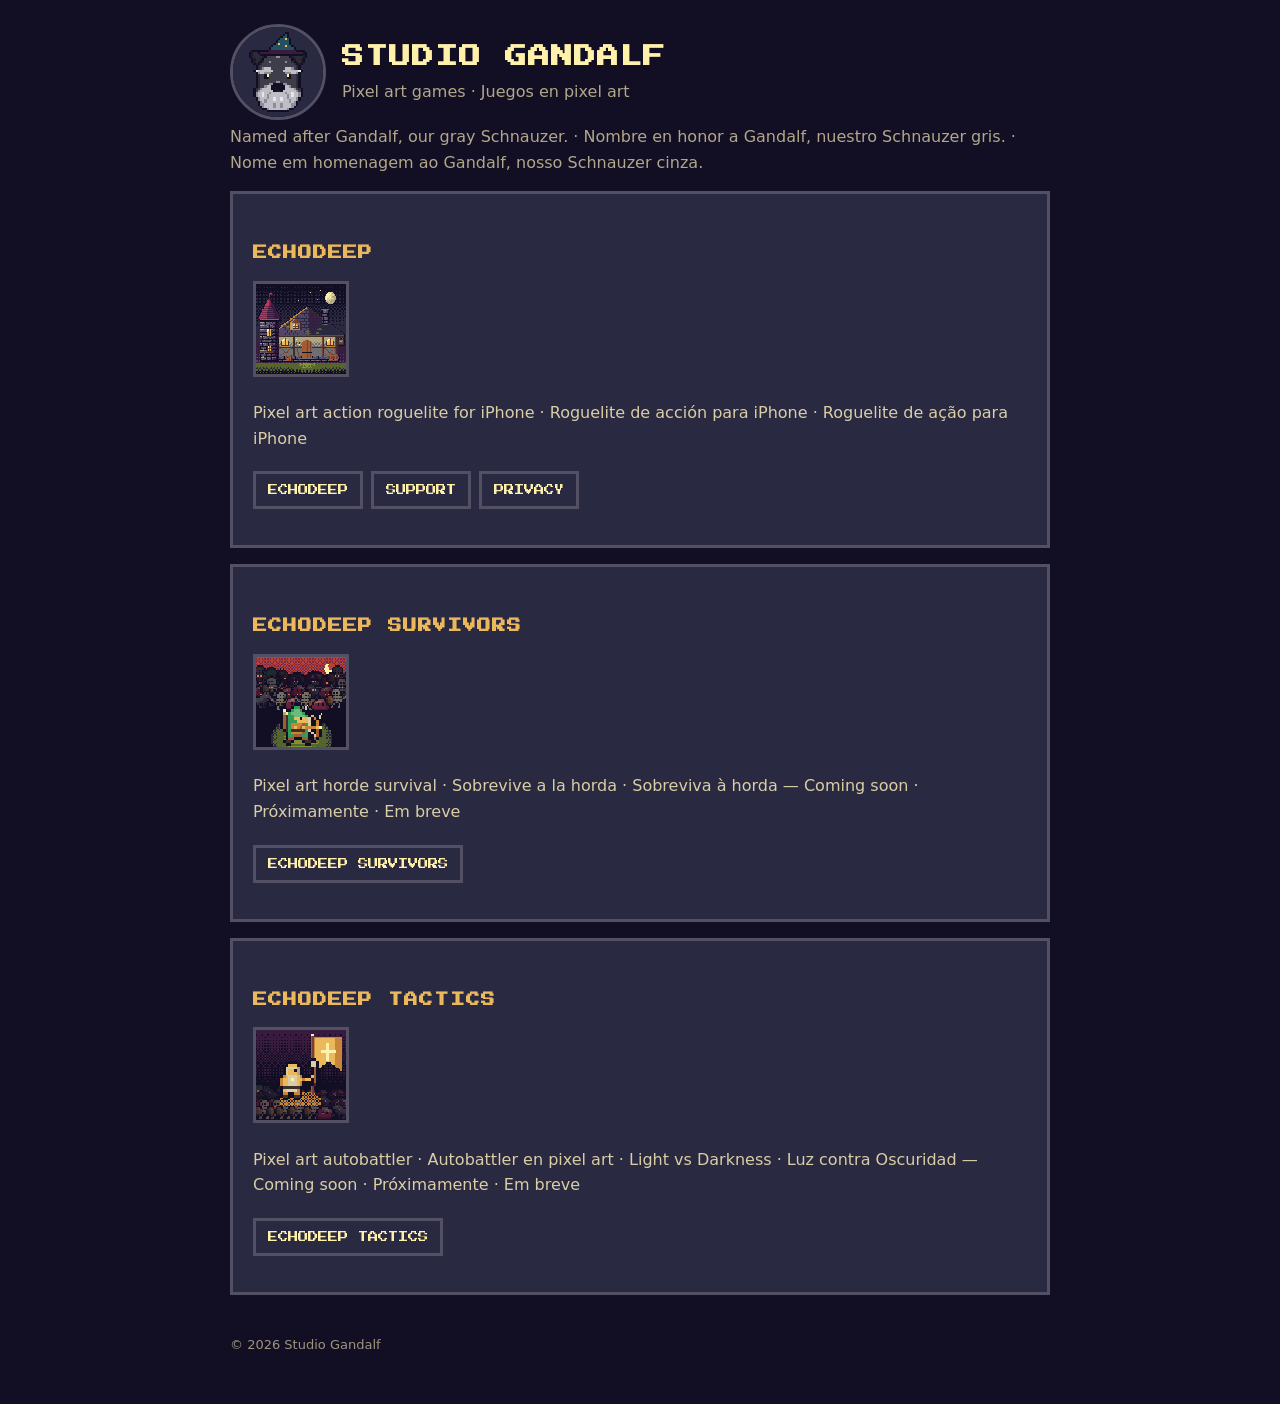
<file: index.html>
<!DOCTYPE html>
<html lang="es">
<head>
<meta charset="utf-8">
<meta name="viewport" content="width=device-width, initial-scale=1">
<title>Studio Gandalf</title>
<meta property="og:image" content="https://studiogandalf.github.io/assets/gandalf.png">
<meta name="description" content="Studio Gandalf: pixel art games.">
<link rel="icon" href="favicon.png">
<link rel="apple-touch-icon" href="apple-touch-icon.png">
<link rel="stylesheet" href="assets/style.css">
<script src="assets/lang.js"></script>
</head>
<body><div class="wrap">
<header><img src="assets/gandalf.png" alt="Gandalf" class="logo"><div><h1>STUDIO GANDALF</h1><p class="tag">Pixel art games · Juegos en pixel art</p></div></header>
<p class="tag">Named after Gandalf, our gray Schnauzer. · Nombre en honor a Gandalf, nuestro Schnauzer gris. · Nome em homenagem ao Gandalf, nosso Schnauzer cinza.</p>
<div class="panel"><h2>ECHODEEP</h2><p><a href="echodeep/"><img src="echodeep/img/icon.png" alt="Echodeep" width="96" style="image-rendering:pixelated;border:3px solid #535064"></a></p>
<p>Pixel art action roguelite for iPhone · Roguelite de acción para iPhone · Roguelite de ação para iPhone</p>
<nav><a href="echodeep/">ECHODEEP</a><a href="echodeep/support.html">SUPPORT</a><a href="echodeep/privacy.html">PRIVACY</a></nav></div>
<div class="panel"><h2>ECHODEEP SURVIVORS</h2><p><a href="survivors/"><img src="survivors/img/icon.png" alt="Echodeep Survivors" width="96" style="image-rendering:pixelated;border:3px solid #535064"></a></p>
<p>Pixel art horde survival · Sobrevive a la horda · Sobreviva à horda — Coming soon · Próximamente · Em breve</p>
<nav><a href="survivors/">ECHODEEP SURVIVORS</a></nav></div>
<div class="panel"><h2>ECHODEEP TACTICS</h2><p><a href="tactics/"><img src="tactics/img/icon.png" alt="Echodeep Tactics" width="96" style="image-rendering:pixelated;border:3px solid #535064"></a></p>
<p>Pixel art autobattler · Autobattler en pixel art · Light vs Darkness · Luz contra Oscuridad — Coming soon · Próximamente · Em breve</p>
<nav><a href="tactics/">ECHODEEP TACTICS</a></nav></div>
<footer>© 2026 Studio Gandalf</footer>
</div></body>
</html>
</file>
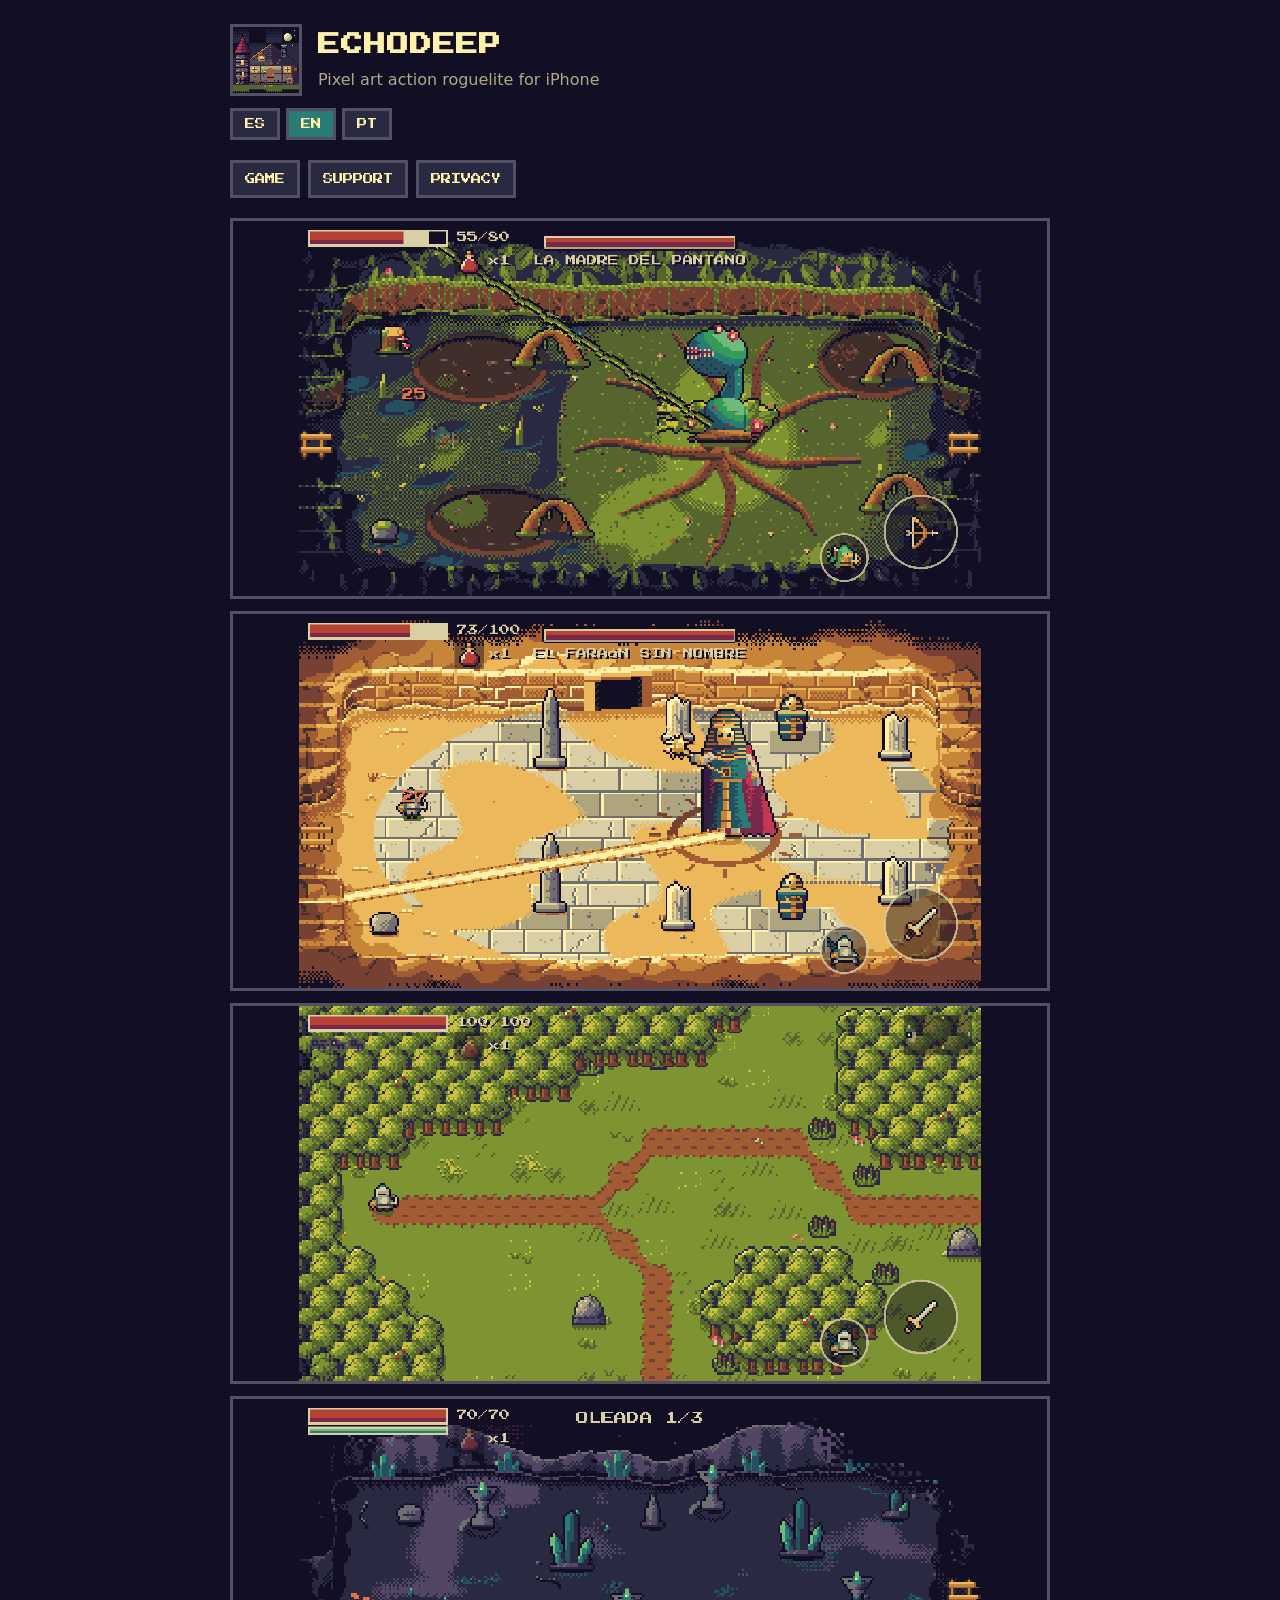
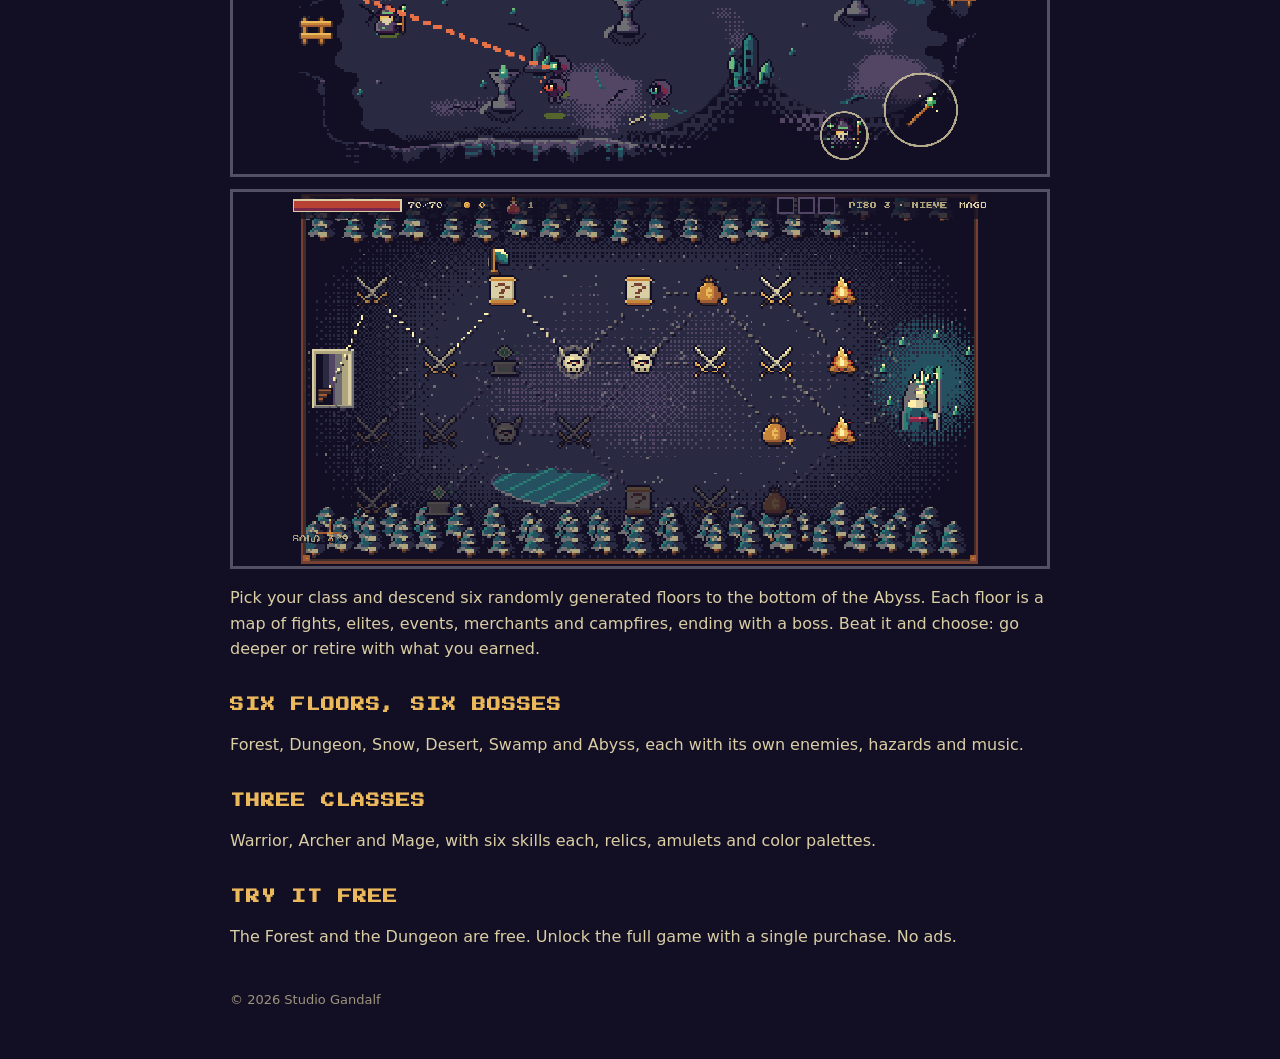
<file: echodeep/index.html>
<!DOCTYPE html>
<html lang="es">
<head>
<meta charset="utf-8">
<meta name="viewport" content="width=device-width, initial-scale=1">
<title>Echodeep</title>
<meta name="description" content="Echodeep: pixel art action roguelite for iPhone.">
<link rel="icon" href="img/icon.png">
<link rel="apple-touch-icon" href="img/icon.png">
<link rel="stylesheet" href="../assets/style.css">
<script src="../assets/lang.js"></script>
</head>
<body><div class="wrap">
<header><img src="img/icon.png" alt="Echodeep"><div><h1>ECHODEEP</h1>
<p class="tag" data-lang="es">Roguelite de acción en pixel art para iPhone</p>
<p class="tag" data-lang="en">Pixel art action roguelite for iPhone</p>
<p class="tag" data-lang="pt">Roguelite de ação em pixel art para iPhone</p></div></header>
<div class="langs"><button data-set="es">ES</button><button data-set="en">EN</button><button data-set="pt">PT</button></div><div data-lang="es"><nav><a href="./">JUEGO</a><a href="support.html">SOPORTE</a><a href="privacy.html">PRIVACIDAD</a></nav></div><div data-lang="en"><nav><a href="./">GAME</a><a href="support.html">SUPPORT</a><a href="privacy.html">PRIVACY</a></nav></div><div data-lang="pt"><nav><a href="./">JOGO</a><a href="support.html">SUPORTE</a><a href="privacy.html">PRIVACIDADE</a></nav></div><div class="shots"><img src="img/1_madre_del_pantano.png" alt="Echodeep" loading="lazy"><img src="img/2_faraon.png" alt="Echodeep" loading="lazy"><img src="img/3_bosque.png" alt="Echodeep" loading="lazy"><img src="img/4_abismo.png" alt="Echodeep" loading="lazy"><img src="img/6_mapa.png" alt="Echodeep" loading="lazy"></div><div data-lang="es"><p>Elige tu clase y baja por seis pisos generados al azar hasta el fondo del Abismo. Cada piso es un mapa de combates, élites, eventos, mercaderes y fogatas, y termina con un jefe. Al vencerlo eliges: bajar o retirarte con lo ganado.</p>
<h2>SEIS PISOS, SEIS JEFES</h2><p>Bosque, Mazmorra, Nieve, Desierto, Pantano y Abismo, cada uno con sus enemigos, trampas y música.</p>
<h2>TRES CLASES</h2><p>Guerrero, Arquera y Mago, con seis habilidades cada uno, reliquias, amuletos y paletas de color.</p>
<h2>PRUEBA GRATIS</h2><p>El Bosque y la Mazmorra son gratis. El juego completo se desbloquea con una sola compra. Sin anuncios.</p></div><div data-lang="en"><p>Pick your class and descend six randomly generated floors to the bottom of the Abyss. Each floor is a map of fights, elites, events, merchants and campfires, ending with a boss. Beat it and choose: go deeper or retire with what you earned.</p>
<h2>SIX FLOORS, SIX BOSSES</h2><p>Forest, Dungeon, Snow, Desert, Swamp and Abyss, each with its own enemies, hazards and music.</p>
<h2>THREE CLASSES</h2><p>Warrior, Archer and Mage, with six skills each, relics, amulets and color palettes.</p>
<h2>TRY IT FREE</h2><p>The Forest and the Dungeon are free. Unlock the full game with a single purchase. No ads.</p></div><div data-lang="pt"><p>Escolha sua classe e desça seis andares gerados ao acaso até o fundo do Abismo. Cada andar é um mapa de combates, elites, eventos, mercadores e fogueiras, e termina com um chefe. Ao vencê-lo, você escolhe: descer ou se retirar com o que ganhou.</p>
<h2>SEIS ANDARES, SEIS CHEFES</h2><p>Floresta, Masmorra, Neve, Deserto, Pântano e Abismo, cada um com seus inimigos, armadilhas e música.</p>
<h2>TRÊS CLASSES</h2><p>Guerreiro, Arqueira e Mago, com seis habilidades cada, relíquias, amuletos e paletas de cores.</p>
<h2>EXPERIMENTE GRÁTIS</h2><p>A Floresta e a Masmorra são grátis. Desbloqueie o jogo completo com uma única compra. Sem anúncios.</p></div>
<footer>© 2026 Studio Gandalf</footer>
</div></body>
</html>
</file>
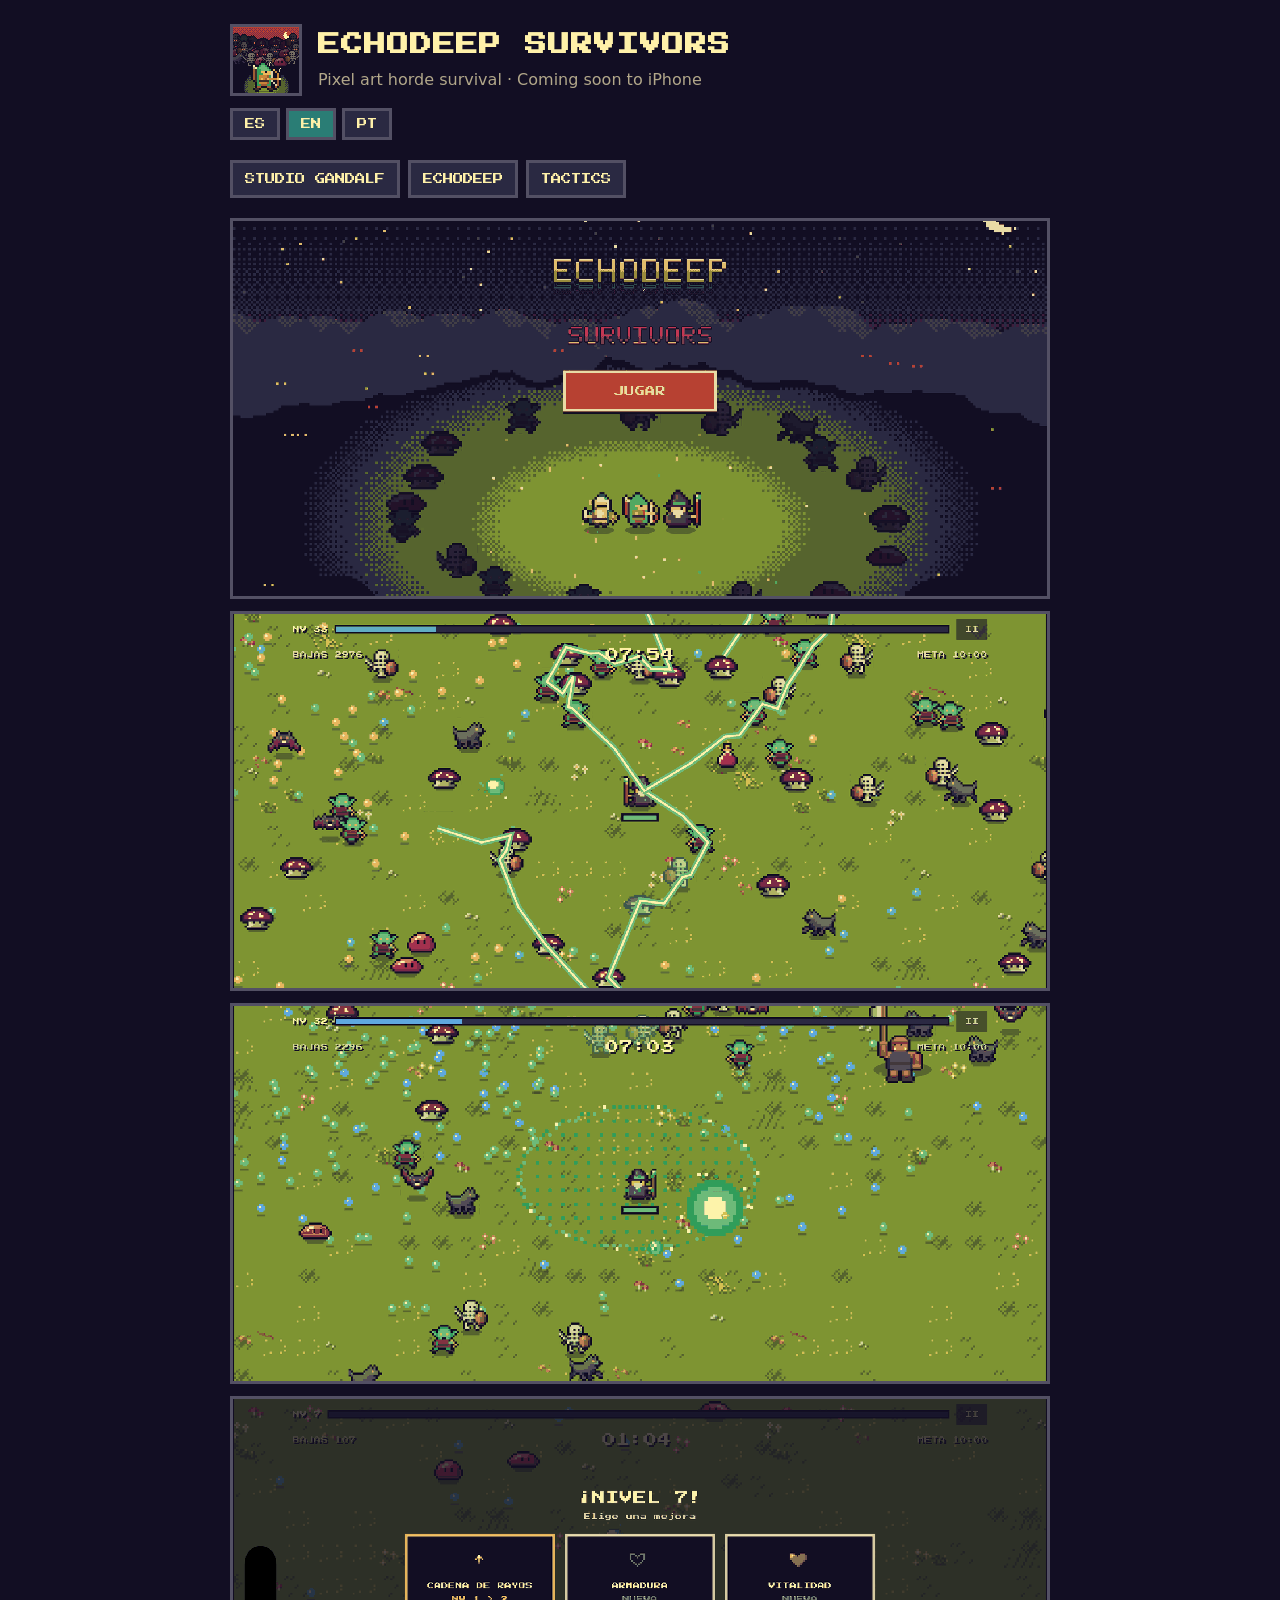
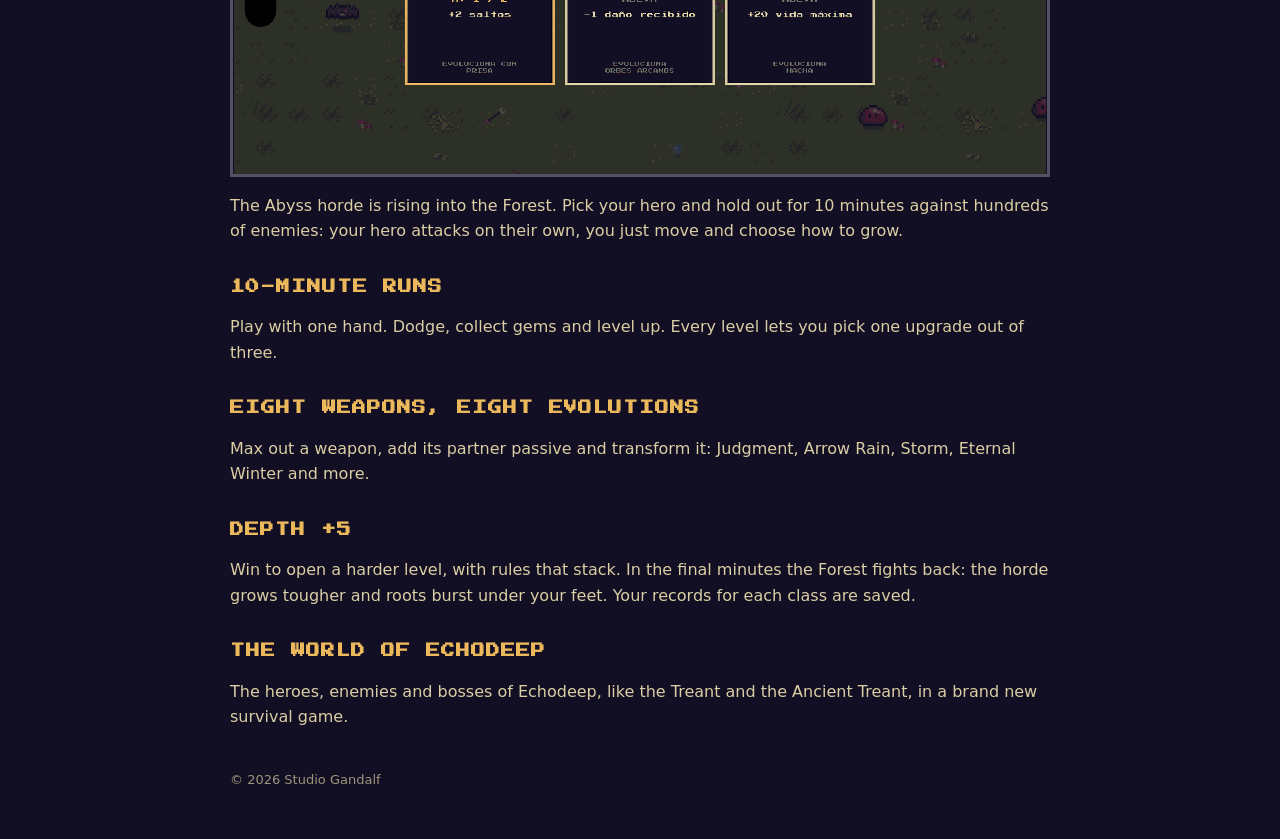
<file: survivors/index.html>
<!DOCTYPE html>
<html lang="es">
<head>
<meta charset="utf-8">
<meta name="viewport" content="width=device-width, initial-scale=1">
<title>Echodeep Survivors</title>
<meta name="description" content="Echodeep Survivors: pixel art horde survival for iPhone. Coming soon.">
<meta property="og:image" content="https://studiogandalf.github.io/survivors/img/1_inicio.png">
<link rel="icon" href="img/icon.png">
<link rel="apple-touch-icon" href="img/icon.png">
<link rel="stylesheet" href="../assets/style.css">
<script src="../assets/lang.js"></script>
</head>
<body><div class="wrap">
<header><img src="img/icon.png" alt="Echodeep Survivors"><div><h1>ECHODEEP SURVIVORS</h1>
<p class="tag" data-lang="es">Sobrevive a la horda en pixel art · Próximamente en iPhone</p>
<p class="tag" data-lang="en">Pixel art horde survival · Coming soon to iPhone</p>
<p class="tag" data-lang="pt">Sobreviva à horda em pixel art · Em breve no iPhone</p></div></header>
<div class="langs"><button data-set="es">ES</button><button data-set="en">EN</button><button data-set="pt">PT</button></div>
<div data-lang="es"><nav><a href="../">STUDIO GANDALF</a><a href="../echodeep/">ECHODEEP</a><a href="../tactics/">TACTICS</a></nav></div>
<div data-lang="en"><nav><a href="../">STUDIO GANDALF</a><a href="../echodeep/">ECHODEEP</a><a href="../tactics/">TACTICS</a></nav></div>
<div data-lang="pt"><nav><a href="../">STUDIO GANDALF</a><a href="../echodeep/">ECHODEEP</a><a href="../tactics/">TACTICS</a></nav></div>
<div class="shots"><img src="img/1_inicio.png" alt="Echodeep Survivors" loading="lazy"><img src="img/2_tormenta.png" alt="Echodeep Survivors" loading="lazy"><img src="img/3_horda.png" alt="Echodeep Survivors" loading="lazy"><img src="img/4_evoluciones.png" alt="Echodeep Survivors" loading="lazy"></div>
<div data-lang="es"><p>La horda del Abismo sube al Bosque. Elige a tu héroe y aguanta 10 minutos contra cientos de enemigos: tu héroe ataca solo, tú solo te mueves y eliges cómo crecer.</p>
<h2>PARTIDAS DE 10 MINUTOS</h2><p>Juega con una mano. Esquiva, junta gemas y sube de nivel. Cada nivel te deja elegir una mejora entre tres.</p>
<h2>OCHO ARMAS, OCHO EVOLUCIONES</h2><p>Lleva un arma al máximo, súmale su pasiva compañera y transfórmala: Juicio, Lluvia de flechas, Tormenta, Invierno eterno y más.</p>
<h2>PROFUNDIDAD +5</h2><p>Gana y se abre un nivel más difícil, con reglas que se acumulan. En los últimos minutos el Bosque se defiende: la horda se endurece y brotan raíces bajo tus pies. Tus récords por clase quedan guardados.</p>
<h2>EL MUNDO DE ECHODEEP</h2><p>Los héroes, enemigos y jefes de Echodeep, como el Treant y el Treant Ancestral, en un nuevo juego de supervivencia.</p></div>
<div data-lang="en"><p>The Abyss horde is rising into the Forest. Pick your hero and hold out for 10 minutes against hundreds of enemies: your hero attacks on their own, you just move and choose how to grow.</p>
<h2>10-MINUTE RUNS</h2><p>Play with one hand. Dodge, collect gems and level up. Every level lets you pick one upgrade out of three.</p>
<h2>EIGHT WEAPONS, EIGHT EVOLUTIONS</h2><p>Max out a weapon, add its partner passive and transform it: Judgment, Arrow Rain, Storm, Eternal Winter and more.</p>
<h2>DEPTH +5</h2><p>Win to open a harder level, with rules that stack. In the final minutes the Forest fights back: the horde grows tougher and roots burst under your feet. Your records for each class are saved.</p>
<h2>THE WORLD OF ECHODEEP</h2><p>The heroes, enemies and bosses of Echodeep, like the Treant and the Ancient Treant, in a brand new survival game.</p></div>
<div data-lang="pt"><p>A horda do Abismo sobe até a Floresta. Escolha seu herói e aguente 10 minutos contra centenas de inimigos: seu herói ataca sozinho, você só se move e escolhe como crescer.</p>
<h2>PARTIDAS DE 10 MINUTOS</h2><p>Jogue com uma mão. Desvie, colete gemas e suba de nível. Cada nível permite escolher uma melhoria entre três.</p>
<h2>OITO ARMAS, OITO EVOLUÇÕES</h2><p>Leve uma arma ao máximo, some sua passiva parceira e transforme-a: Juízo, Chuva de flechas, Tempestade, Inverno eterno e mais.</p>
<h2>PROFUNDIDADE +5</h2><p>Vença para abrir um nível mais difícil, com regras que se acumulam. Nos últimos minutos a Floresta revida: a horda fica mais dura e raízes brotam sob seus pés. Seus recordes por classe ficam salvos.</p>
<h2>O MUNDO DE ECHODEEP</h2><p>Os heróis, inimigos e chefes de Echodeep, como o Treant e o Treant Ancestral, em um novo jogo de sobrevivência.</p></div>
<footer>© 2026 Studio Gandalf</footer>
</div></body>
</html>
</file>
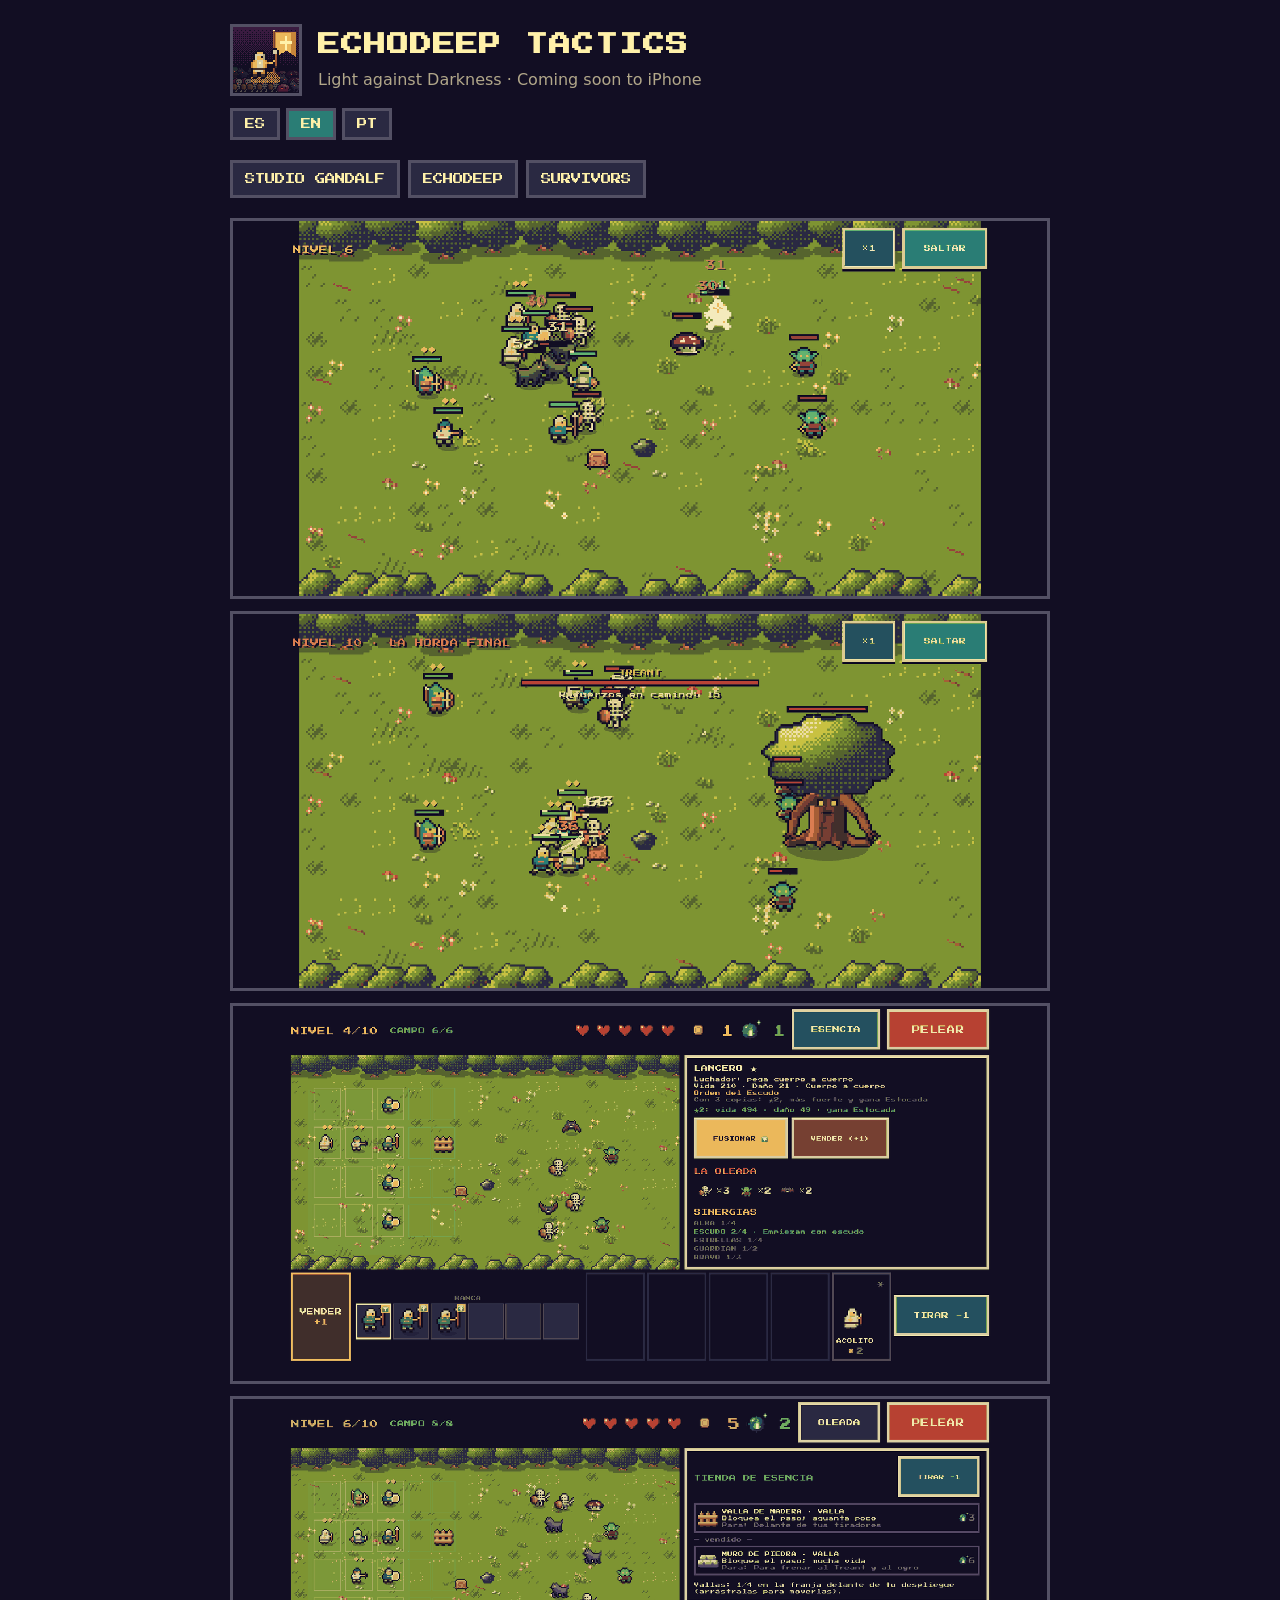
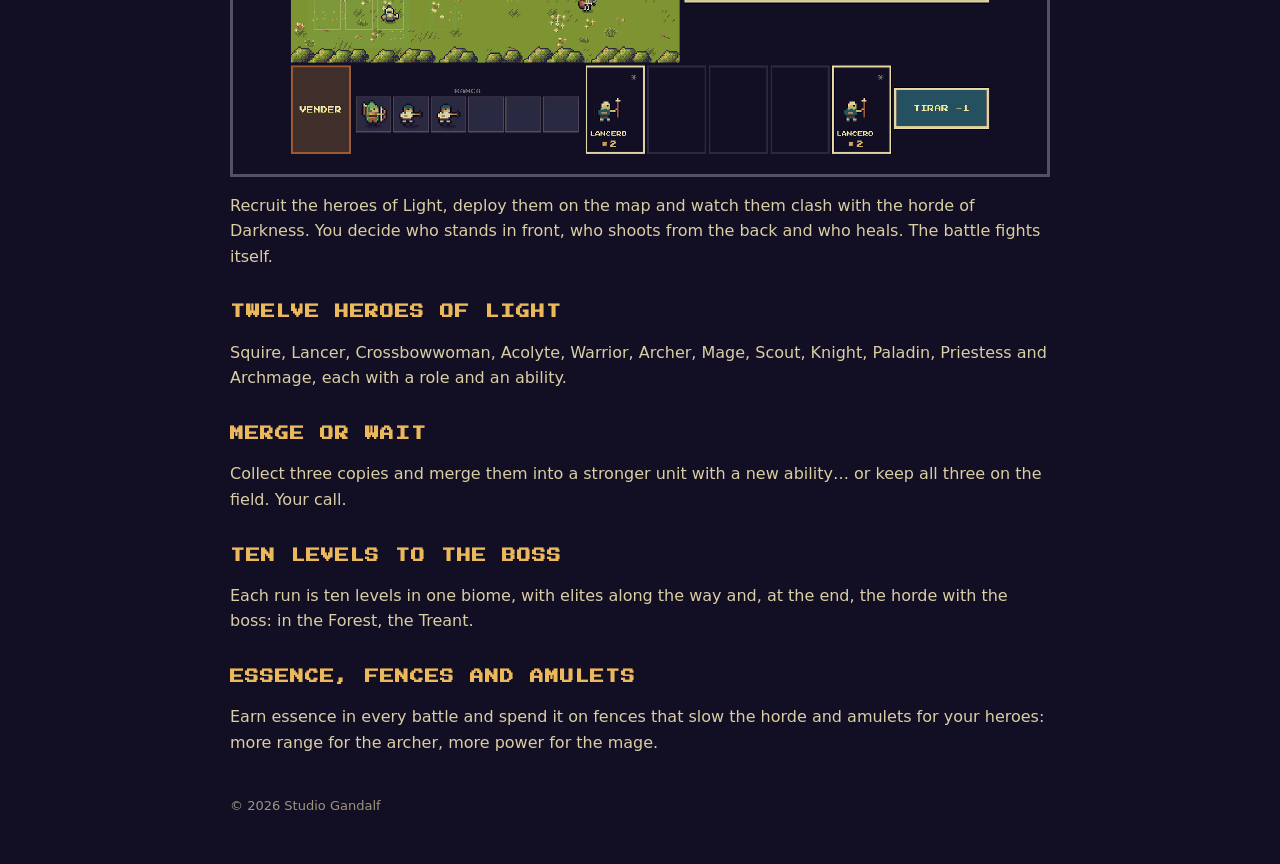
<file: tactics/index.html>
<!DOCTYPE html>
<html lang="es">
<head>
<meta charset="utf-8">
<meta name="viewport" content="width=device-width, initial-scale=1">
<title>Echodeep Tactics</title>
<meta name="description" content="Echodeep Tactics: pixel art autobattler for iPhone. Light against Darkness. Coming soon.">
<meta property="og:image" content="https://studiogandalf.github.io/tactics/img/1_batalla.png">
<link rel="icon" href="img/icon.png">
<link rel="apple-touch-icon" href="img/icon.png">
<link rel="stylesheet" href="../assets/style.css">
<script src="../assets/lang.js"></script>
</head>
<body><div class="wrap">
<header><img src="img/icon.png" alt="Echodeep Tactics"><div><h1>ECHODEEP TACTICS</h1>
<p class="tag" data-lang="es">La Luz contra la Oscuridad · Próximamente en iPhone</p>
<p class="tag" data-lang="en">Light against Darkness · Coming soon to iPhone</p>
<p class="tag" data-lang="pt">A Luz contra a Escuridão · Em breve no iPhone</p></div></header>
<div class="langs"><button data-set="es">ES</button><button data-set="en">EN</button><button data-set="pt">PT</button></div>
<div data-lang="es"><nav><a href="../">STUDIO GANDALF</a><a href="../echodeep/">ECHODEEP</a><a href="../survivors/">SURVIVORS</a></nav></div>
<div data-lang="en"><nav><a href="../">STUDIO GANDALF</a><a href="../echodeep/">ECHODEEP</a><a href="../survivors/">SURVIVORS</a></nav></div>
<div data-lang="pt"><nav><a href="../">STUDIO GANDALF</a><a href="../echodeep/">ECHODEEP</a><a href="../survivors/">SURVIVORS</a></nav></div>
<div class="shots"><img src="img/1_batalla.png" alt="Echodeep Tactics" loading="lazy"><img src="img/2_treant.png" alt="Echodeep Tactics" loading="lazy"><img src="img/3_tienda.png" alt="Echodeep Tactics" loading="lazy"><img src="img/4_esencia.png" alt="Echodeep Tactics" loading="lazy"></div>
<div data-lang="es"><p>Recluta a los héroes de la Luz, despliégalos en el mapa y mira cómo chocan con la horda de la Oscuridad. Tú decides quién va adelante, quién dispara desde atrás y quién cura. La batalla se pelea sola.</p>
<h2>DOCE HÉROES DE LUZ</h2><p>Escudero, Lancero, Ballestera, Acólito, Guerrero, Arquera, Mago, Exploradora, Caballero, Paladín, Sacerdotisa y Archimago, cada uno con su rol y su habilidad.</p>
<h2>FUSIONA O ESPERA</h2><p>Junta tres copias y fusiónalas en una unidad más fuerte con una habilidad nueva… o quédate con las tres en el campo. La decisión es tuya.</p>
<h2>DIEZ NIVELES HASTA EL JEFE</h2><p>Cada run son diez niveles en un bioma, con élites en el camino y, al final, la horda con el jefe: en el Bosque, el Treant.</p>
<h2>ESENCIA, VALLAS Y AMULETOS</h2><p>Gana esencia en cada batalla y gástala en vallas que frenan a la horda y en amuletos para tus héroes: más alcance para la arquera, más poder para el mago.</p></div>
<div data-lang="en"><p>Recruit the heroes of Light, deploy them on the map and watch them clash with the horde of Darkness. You decide who stands in front, who shoots from the back and who heals. The battle fights itself.</p>
<h2>TWELVE HEROES OF LIGHT</h2><p>Squire, Lancer, Crossbowwoman, Acolyte, Warrior, Archer, Mage, Scout, Knight, Paladin, Priestess and Archmage, each with a role and an ability.</p>
<h2>MERGE OR WAIT</h2><p>Collect three copies and merge them into a stronger unit with a new ability… or keep all three on the field. Your call.</p>
<h2>TEN LEVELS TO THE BOSS</h2><p>Each run is ten levels in one biome, with elites along the way and, at the end, the horde with the boss: in the Forest, the Treant.</p>
<h2>ESSENCE, FENCES AND AMULETS</h2><p>Earn essence in every battle and spend it on fences that slow the horde and amulets for your heroes: more range for the archer, more power for the mage.</p></div>
<div data-lang="pt"><p>Recrute os heróis da Luz, posicione-os no mapa e veja-os enfrentar a horda da Escuridão. Você decide quem vai na frente, quem atira de trás e quem cura. A batalha acontece sozinha.</p>
<h2>DOZE HERÓIS DA LUZ</h2><p>Escudeiro, Lanceiro, Besteira, Acólito, Guerreiro, Arqueira, Mago, Exploradora, Cavaleiro, Paladino, Sacerdotisa e Arquimago, cada um com seu papel e sua habilidade.</p>
<h2>FUNDA OU ESPERE</h2><p>Junte três cópias e funda-as em uma unidade mais forte com uma habilidade nova… ou mantenha as três em campo. A decisão é sua.</p>
<h2>DEZ NÍVEIS ATÉ O CHEFE</h2><p>Cada run tem dez níveis em um bioma, com elites pelo caminho e, no final, a horda com o chefe: na Floresta, o Treant.</p>
<h2>ESSÊNCIA, CERCAS E AMULETOS</h2><p>Ganhe essência em cada batalha e gaste em cercas que seguram a horda e em amuletos para seus heróis: mais alcance para a arqueira, mais poder para o mago.</p></div>
<footer>© 2026 Studio Gandalf</footer>
</div></body>
</html>
</file>
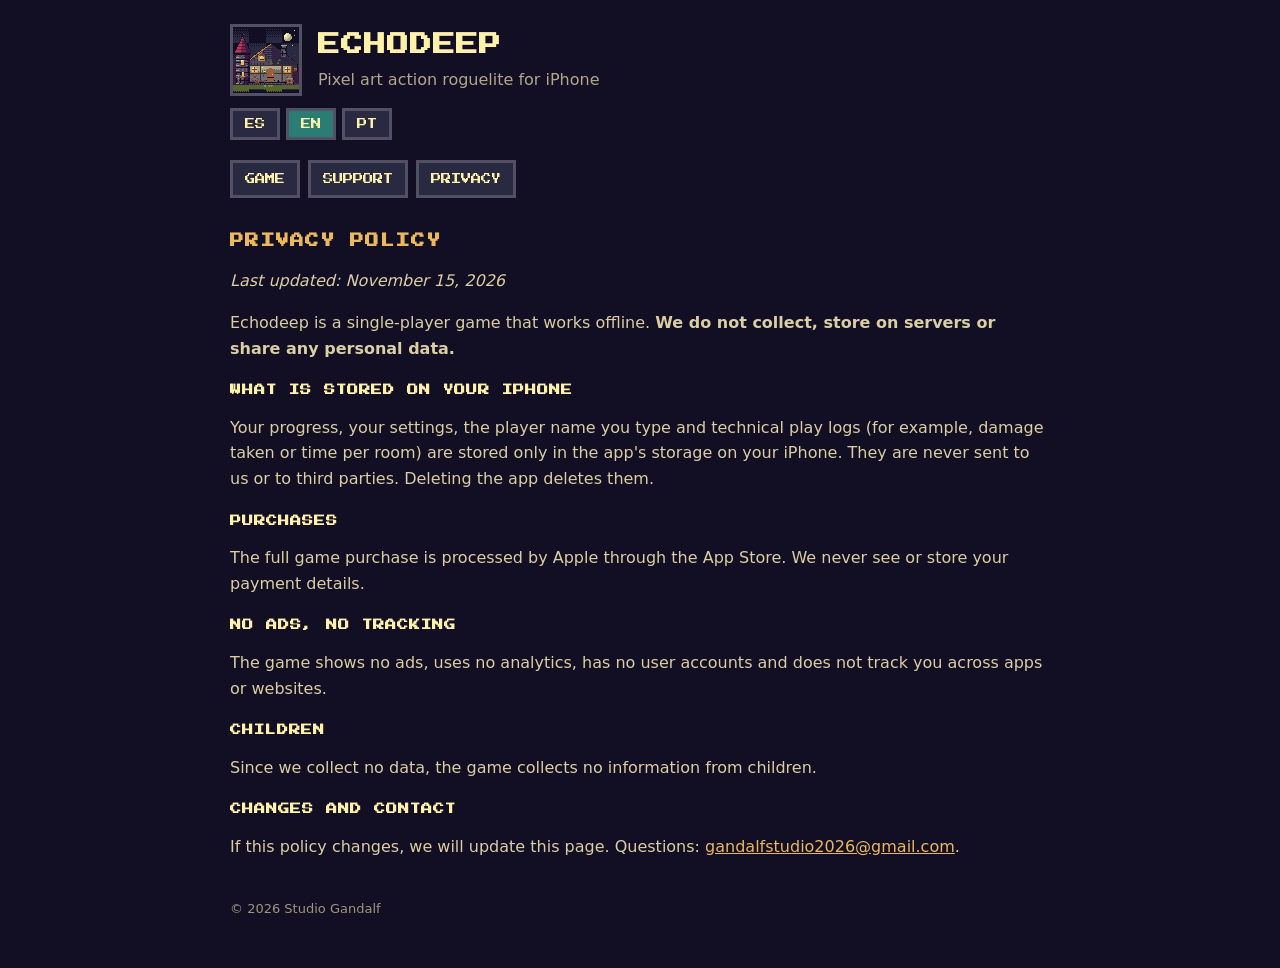
<file: echodeep/privacy.html>
<!DOCTYPE html>
<html lang="es">
<head>
<meta charset="utf-8">
<meta name="viewport" content="width=device-width, initial-scale=1">
<title>Echodeep · Privacidad / Privacy</title>
<meta name="description" content="">
<link rel="icon" href="img/icon.png">
<link rel="apple-touch-icon" href="img/icon.png">
<link rel="stylesheet" href="../assets/style.css">
<script src="../assets/lang.js"></script>
</head>
<body><div class="wrap">
<header><img src="img/icon.png" alt="Echodeep"><div><h1>ECHODEEP</h1>
<p class="tag" data-lang="es">Roguelite de acción en pixel art para iPhone</p>
<p class="tag" data-lang="en">Pixel art action roguelite for iPhone</p>
<p class="tag" data-lang="pt">Roguelite de ação em pixel art para iPhone</p></div></header>
<div class="langs"><button data-set="es">ES</button><button data-set="en">EN</button><button data-set="pt">PT</button></div><div data-lang="es"><nav><a href="./">JUEGO</a><a href="support.html">SOPORTE</a><a href="privacy.html">PRIVACIDAD</a></nav></div><div data-lang="en"><nav><a href="./">GAME</a><a href="support.html">SUPPORT</a><a href="privacy.html">PRIVACY</a></nav></div><div data-lang="pt"><nav><a href="./">JOGO</a><a href="support.html">SUPORTE</a><a href="privacy.html">PRIVACIDADE</a></nav></div><div data-lang="es"><h2>POLÍTICA DE PRIVACIDAD</h2><p><em>Última actualización: 15 de noviembre de 2026</em></p>
<p>Echodeep es un juego para un jugador que funciona sin conexión. <strong>No recopilamos, no guardamos en servidores ni compartimos ningún dato personal.</strong></p>
<h3>QUÉ SE GUARDA EN TU IPHONE</h3><p>Tu progreso, tus ajustes, el nombre de jugador que escribas y registros técnicos de partida (por ejemplo, daño recibido o tiempo por sala) se guardan solo en el almacenamiento de la app en tu iPhone. Nunca se envían a nosotros ni a terceros. Si borras la app, se borran.</p>
<h3>COMPRAS</h3><p>La compra del juego completo la procesa Apple a través de la App Store. Nosotros no vemos ni guardamos tus datos de pago.</p>
<h3>SIN ANUNCIOS NI RASTREO</h3><p>El juego no muestra anuncios, no usa analíticas, no tiene cuentas de usuario y no te rastrea entre apps o sitios web.</p>
<h3>NIÑOS</h3><p>Como no recopilamos datos, el juego no recoge información de niños.</p>
<h3>CAMBIOS Y CONTACTO</h3><p>Si esta política cambia, actualizaremos esta página. Preguntas: <a href="mailto:gandalfstudio2026@gmail.com">gandalfstudio2026@gmail.com</a>.</p></div><div data-lang="en"><h2>PRIVACY POLICY</h2><p><em>Last updated: November 15, 2026</em></p>
<p>Echodeep is a single-player game that works offline. <strong>We do not collect, store on servers or share any personal data.</strong></p>
<h3>WHAT IS STORED ON YOUR IPHONE</h3><p>Your progress, your settings, the player name you type and technical play logs (for example, damage taken or time per room) are stored only in the app's storage on your iPhone. They are never sent to us or to third parties. Deleting the app deletes them.</p>
<h3>PURCHASES</h3><p>The full game purchase is processed by Apple through the App Store. We never see or store your payment details.</p>
<h3>NO ADS, NO TRACKING</h3><p>The game shows no ads, uses no analytics, has no user accounts and does not track you across apps or websites.</p>
<h3>CHILDREN</h3><p>Since we collect no data, the game collects no information from children.</p>
<h3>CHANGES AND CONTACT</h3><p>If this policy changes, we will update this page. Questions: <a href="mailto:gandalfstudio2026@gmail.com">gandalfstudio2026@gmail.com</a>.</p></div><div data-lang="pt"><h2>POLÍTICA DE PRIVACIDADE</h2><p><em>Última atualização: 15 de novembro de 2026</em></p>
<p>Echodeep é um jogo para um jogador que funciona sem conexão. <strong>Não coletamos, não guardamos em servidores nem compartilhamos nenhum dado pessoal.</strong></p>
<h3>O QUE FICA NO SEU IPHONE</h3><p>Seu progresso, suas configurações, o nome de jogador que você digitar e registros técnicos de partida (por exemplo, dano recebido ou tempo por sala) ficam só no armazenamento do app no seu iPhone. Nunca são enviados para nós nem para terceiros. Se apagar o app, eles são apagados.</p>
<h3>COMPRAS</h3><p>A compra do jogo completo é processada pela Apple na App Store. Nós não vemos nem guardamos seus dados de pagamento.</p>
<h3>SEM ANÚNCIOS NEM RASTREAMENTO</h3><p>O jogo não mostra anúncios, não usa análises, não tem contas de usuário e não rastreia você entre apps ou sites.</p>
<h3>CRIANÇAS</h3><p>Como não coletamos dados, o jogo não coleta informações de crianças.</p>
<h3>MUDANÇAS E CONTATO</h3><p>Se esta política mudar, atualizaremos esta página. Dúvidas: <a href="mailto:gandalfstudio2026@gmail.com">gandalfstudio2026@gmail.com</a>.</p></div>
<footer>© 2026 Studio Gandalf</footer>
</div></body>
</html>
</file>
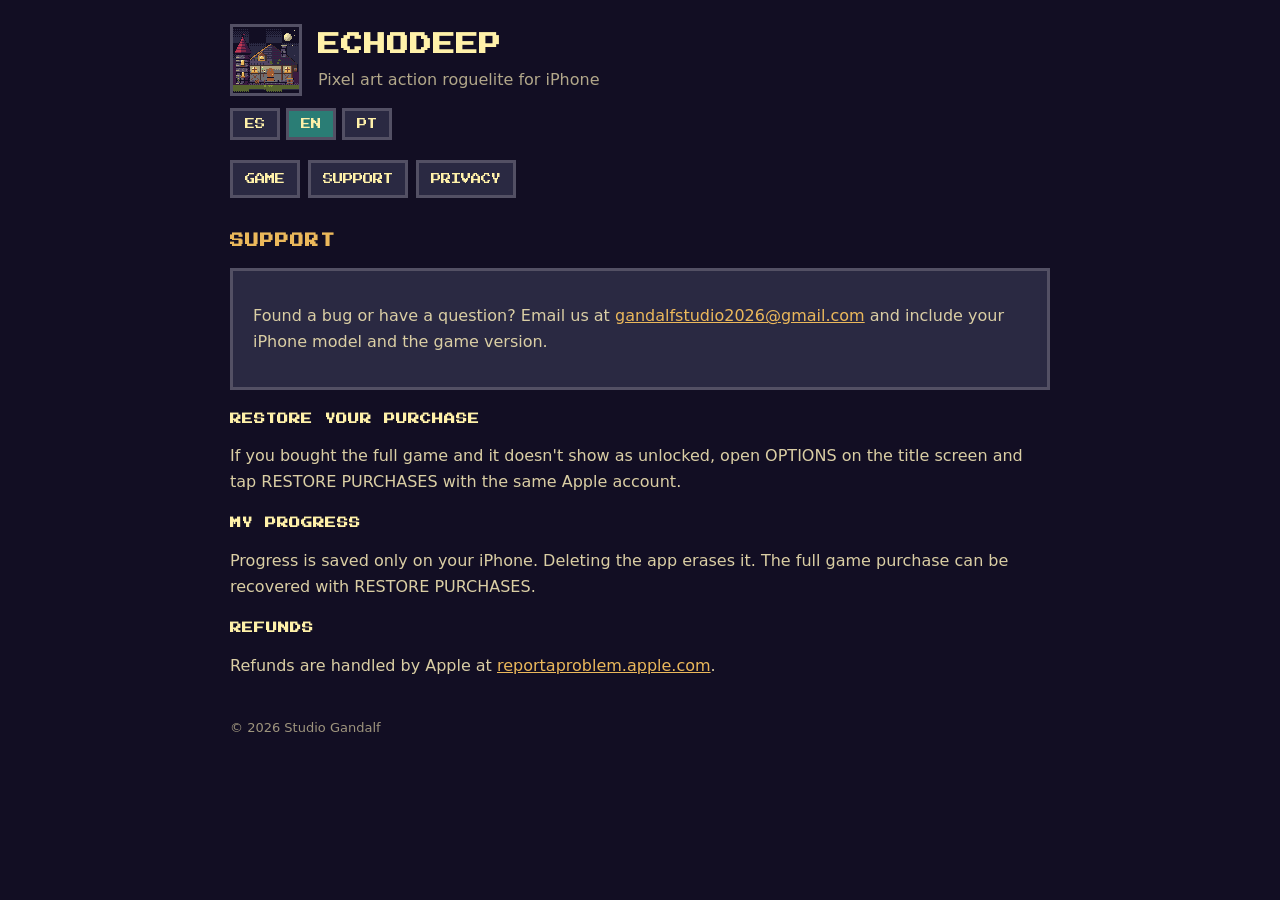
<file: echodeep/support.html>
<!DOCTYPE html>
<html lang="es">
<head>
<meta charset="utf-8">
<meta name="viewport" content="width=device-width, initial-scale=1">
<title>Echodeep · Soporte / Support</title>
<meta name="description" content="">
<link rel="icon" href="img/icon.png">
<link rel="apple-touch-icon" href="img/icon.png">
<link rel="stylesheet" href="../assets/style.css">
<script src="../assets/lang.js"></script>
</head>
<body><div class="wrap">
<header><img src="img/icon.png" alt="Echodeep"><div><h1>ECHODEEP</h1>
<p class="tag" data-lang="es">Roguelite de acción en pixel art para iPhone</p>
<p class="tag" data-lang="en">Pixel art action roguelite for iPhone</p>
<p class="tag" data-lang="pt">Roguelite de ação em pixel art para iPhone</p></div></header>
<div class="langs"><button data-set="es">ES</button><button data-set="en">EN</button><button data-set="pt">PT</button></div><div data-lang="es"><nav><a href="./">JUEGO</a><a href="support.html">SOPORTE</a><a href="privacy.html">PRIVACIDAD</a></nav></div><div data-lang="en"><nav><a href="./">GAME</a><a href="support.html">SUPPORT</a><a href="privacy.html">PRIVACY</a></nav></div><div data-lang="pt"><nav><a href="./">JOGO</a><a href="support.html">SUPORTE</a><a href="privacy.html">PRIVACIDADE</a></nav></div><div data-lang="es"><h2>SOPORTE</h2><div class="panel"><p>¿Encontraste un error o tienes una pregunta? Escríbenos a <a href="mailto:gandalfstudio2026@gmail.com">gandalfstudio2026@gmail.com</a> e incluye el modelo de tu iPhone y la versión del juego.</p></div>
<h3>RESTAURAR LA COMPRA</h3><p>Si ya compraste el juego completo y no aparece desbloqueado, abre OPCIONES en el título y toca RESTAURAR COMPRAS con la misma cuenta de Apple.</p>
<h3>MI PROGRESO</h3><p>El progreso se guarda solo en tu iPhone. Si borras la app, se pierde. La compra del juego completo se recupera con RESTAURAR COMPRAS.</p>
<h3>REEMBOLSOS</h3><p>Los reembolsos los gestiona Apple en <a href="https://reportaproblem.apple.com">reportaproblem.apple.com</a>.</p></div><div data-lang="en"><h2>SUPPORT</h2><div class="panel"><p>Found a bug or have a question? Email us at <a href="mailto:gandalfstudio2026@gmail.com">gandalfstudio2026@gmail.com</a> and include your iPhone model and the game version.</p></div>
<h3>RESTORE YOUR PURCHASE</h3><p>If you bought the full game and it doesn't show as unlocked, open OPTIONS on the title screen and tap RESTORE PURCHASES with the same Apple account.</p>
<h3>MY PROGRESS</h3><p>Progress is saved only on your iPhone. Deleting the app erases it. The full game purchase can be recovered with RESTORE PURCHASES.</p>
<h3>REFUNDS</h3><p>Refunds are handled by Apple at <a href="https://reportaproblem.apple.com">reportaproblem.apple.com</a>.</p></div><div data-lang="pt"><h2>SUPORTE</h2><div class="panel"><p>Encontrou um erro ou tem uma dúvida? Escreva para <a href="mailto:gandalfstudio2026@gmail.com">gandalfstudio2026@gmail.com</a> e inclua o modelo do seu iPhone e a versão do jogo.</p></div>
<h3>RESTAURAR A COMPRA</h3><p>Se você comprou o jogo completo e ele não aparece desbloqueado, abra OPÇÕES na tela inicial e toque em RESTAURAR COMPRAS com a mesma conta Apple.</p>
<h3>MEU PROGRESSO</h3><p>O progresso fica salvo só no seu iPhone. Se apagar o app, ele se perde. A compra do jogo completo se recupera com RESTAURAR COMPRAS.</p>
<h3>REEMBOLSOS</h3><p>Os reembolsos são feitos pela Apple em <a href="https://reportaproblem.apple.com">reportaproblem.apple.com</a>.</p></div>
<footer>© 2026 Studio Gandalf</footer>
</div></body>
</html>
</file>
<file: assets/style.css>
@font-face { font-family: "Pixel"; src: url("PressStart2P-Regular.ttf") format("truetype"); font-display: swap; }
:root { --bg: #120e23; --panel: #2a2942; --line: #535064; --text: #dacea4; --gold: #ebb85b; --hi: #fff1a9; --ice: #2a7d75; }
* { box-sizing: border-box; }
body { margin: 0; background: var(--bg); color: var(--text); font: 16px/1.6 system-ui, -apple-system, "Segoe UI", sans-serif; }
a { color: var(--gold); }
.wrap { max-width: 860px; margin: 0 auto; padding: 24px 20px 48px; }
header { display: flex; align-items: center; gap: 16px; flex-wrap: wrap; }
header img { width: 72px; height: 72px; image-rendering: pixelated; border: 3px solid var(--line); }
h1, h2, h3, .pixel { font-family: "Pixel", monospace; letter-spacing: 1px; }
h1 { color: var(--hi); font-size: 22px; margin: 0; }
h2 { color: var(--gold); font-size: 14px; margin: 32px 0 8px; }
h3 { color: var(--hi); font-size: 11px; margin: 20px 0 6px; }
.tag { color: var(--text); opacity: .8; margin: 4px 0 0; }
nav { margin: 20px 0; display: flex; gap: 8px; flex-wrap: wrap; }
nav a, .langs button { font-family: "Pixel", monospace; font-size: 10px; text-decoration: none; color: var(--hi); background: var(--panel); border: 3px solid var(--line); padding: 8px 12px; cursor: pointer; }
.langs { display: flex; gap: 6px; margin: 12px 0 4px; }
.langs button[aria-pressed="true"] { background: var(--ice); }
.shots { display: grid; gap: 12px; margin: 16px 0; }
.shots img { width: 100%; image-rendering: pixelated; border: 3px solid var(--line); }
.panel { background: var(--panel); border: 3px solid var(--line); padding: 16px 20px; margin: 16px 0; }
footer { margin-top: 40px; font-size: 13px; opacity: .7; }
[data-lang] { display: none; }
[data-lang].on { display: block; }
header img.logo { width: 96px; height: 96px; border-radius: 50%; border: 3px solid var(--line); }
</file>
